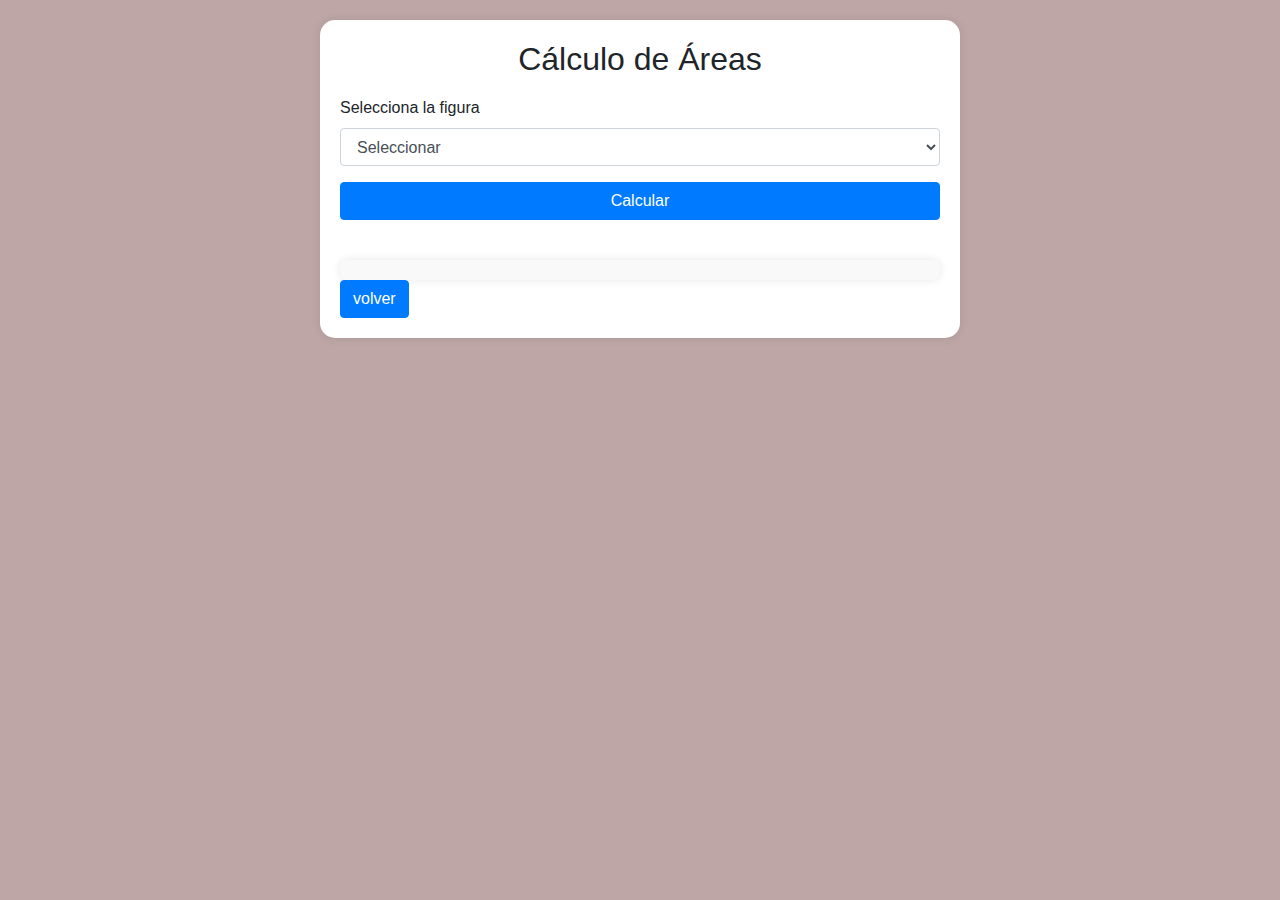
<file: DI_2024A_JGuerra/area.html>
<!DOCTYPE html>
<html lang="es">
<head>
    <meta charset="UTF-8">
    <meta name="viewport" content="width=device-width, initial-scale=1.0">
    <title>Cálculo de Áreas</title>
    <link rel="stylesheet" href="https://stackpath.bootstrapcdn.com/bootstrap/4.3.1/css/bootstrap.min.css">
    <link rel="stylesheet" href="css/operaciones.css">
    <script src="java/java.js"></script>
    <script src="java/login.js"></script>    
</head>
<body>
    <div class="container">
        <h2>Cálculo de Áreas</h2>
        <form id="areasForm">
            <div class="form-group">
                <label for="figura">Selecciona la figura</label>
                <select class="form-control" id="figura" required onchange="mostrarCampos()">
                    <option value="">Seleccionar</option>
                    <option value="cuadrado">Cuadrado</option>
                    <option value="rectangulo">Rectángulo</option>
                    <option value="triangulo">Triángulo</option>
                    <option value="circulo">Círculo</option>
                </select>
            </div>
            <div id="campos"></div>
            <button type="button" class="btn btn-primary" onclick="calcularArea()">Calcular</button><br>

        </form>
        <div id="resultados" class="mt-3"></div>
        <button type="submit" class="btn btn-primary" onclick="regresarPaginaAnterior()">volver</button>
    </div>
</body>
</html>
</file>
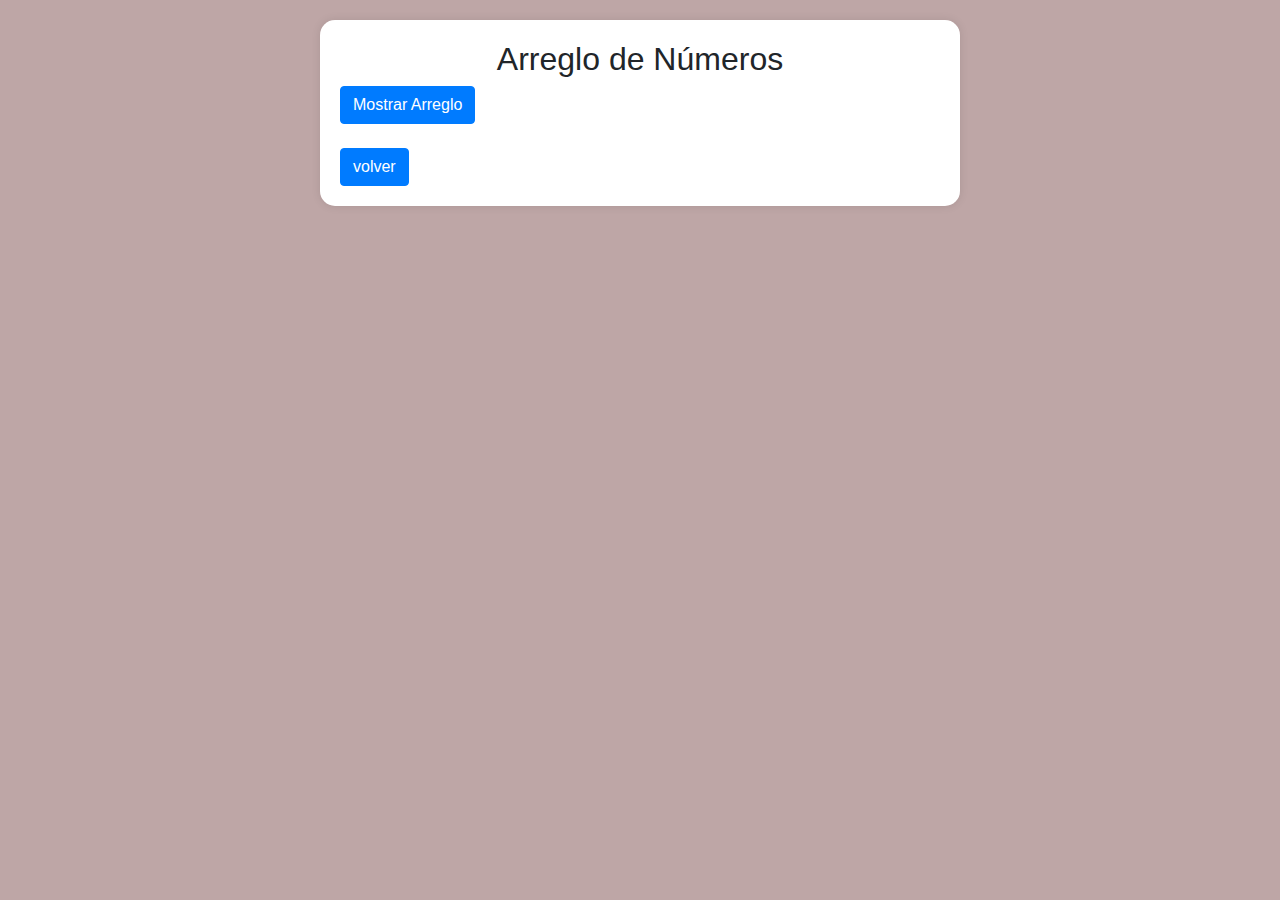
<file: DI_2024A_JGuerra/arreglo.html>
<!DOCTYPE html>
<html lang="es">
<head>
    <meta charset="UTF-8">
    <meta name="viewport" content="width=device-width, initial-scale=1.0">
    <title>Mostrar un Arreglo</title>
    <link rel="stylesheet" href="https://stackpath.bootstrapcdn.com/bootstrap/4.3.1/css/bootstrap.min.css">
    <link rel="stylesheet" href="css/operaciones.css">
    <script src="java/promedio.js"></script>
    <script src="java/login.js"></script>
</head>
<body>
    <div class="container">
        <h2>Arreglo de Números</h2>
        <button type="button" class="btn btn-primary" onclick="mostrarArreglo()">Mostrar Arreglo</button><br><br>
        <div id="arregloContainer" class="arreglo-horizontal"></div>
        <button type="submit" class="btn btn-primary" onclick="regresarPaginaAnterior()">volver</button>
    </div>
</body>
</html>
</file>
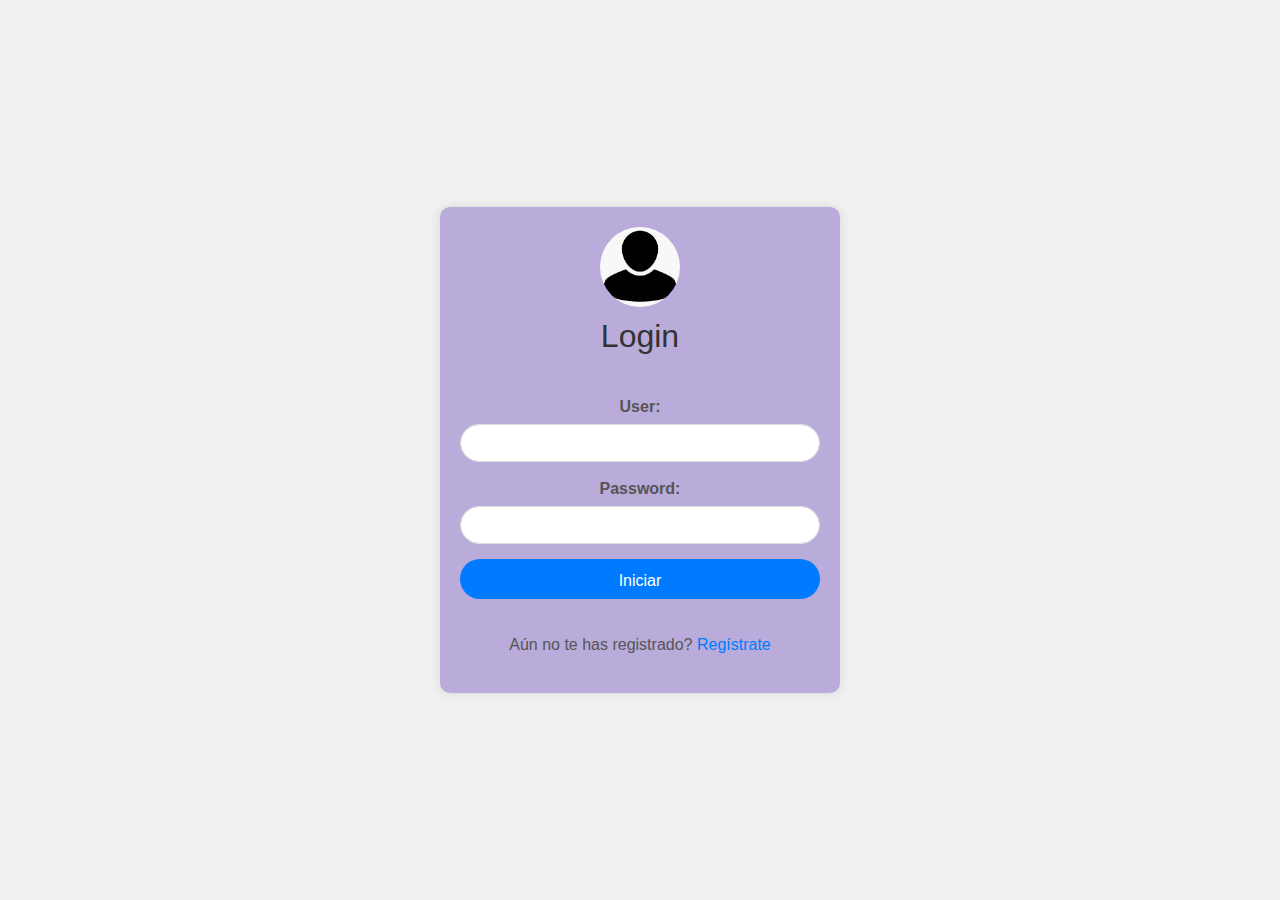
<file: DI_2024A_JGuerra/login.html>
<!DOCTYPE html>
<html lang="es">
<head>
    <meta charset="UTF-8">
    <meta name="viewport" content="width=device-width, initial-scale=1.0">
    <title>Login</title>
    <link rel="stylesheet" href="https://stackpath.bootstrapcdn.com/bootstrap/4.3.1/css/bootstrap.min.css">
    <link rel="stylesheet" href="css/estilo.css">
    <link rel="stylesheet" href="css/estilo_login.css">
    <script src="java/login.js"></script>
</head>
<body>
    <div class="container login-container">
        <div class="login-header">
            <img src="img/avatar.png" alt="Avatar" class="avatar">
            <h2>Login</h2>
        </div>
        <form id="loginForm">
            <div class="form-group">
                <label for="username">User:</label>
                <input type="text" class="form-control" id="username" required>
            </div>
            <div class="form-group">
                <label for="password">Password:</label>
                <input type="password" class="form-control" id="password" required>
            </div>
            <button type="button" class="btn btn-primary" onclick="login()">Iniciar</button><br>
        </form>
        <div id="error-message" class="text-danger mt-2"></div>
        <p class="mt-2">Aún no te has registrado? <a href="register.html">Regístrate</a></p>
    </div>
</body>
</html>
</file>
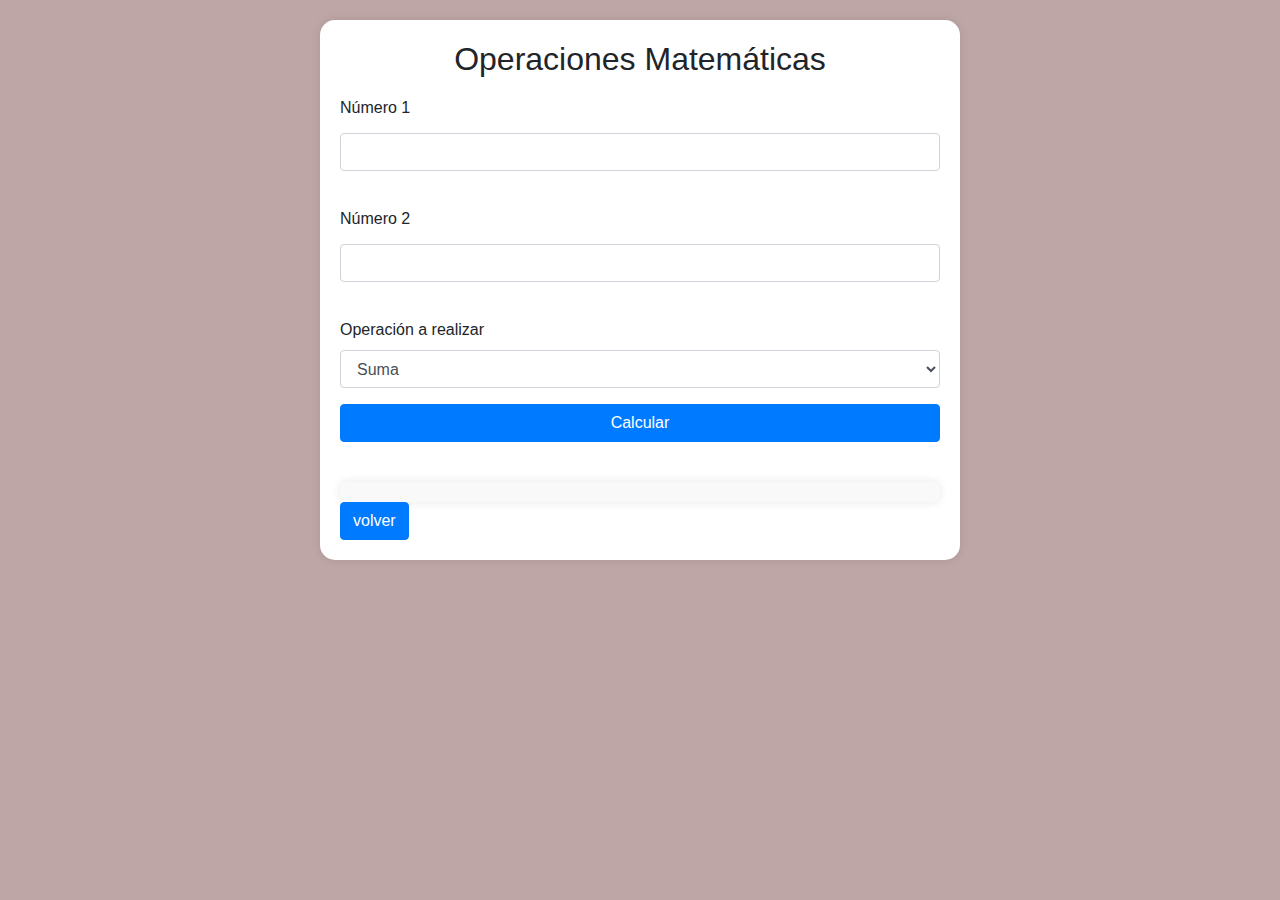
<file: DI_2024A_JGuerra/operaciones.html>
<!DOCTYPE html>
<html lang="es">
<head>
    <meta charset="UTF-8">
    <meta name="viewport" content="width=device-width, initial-scale=1.0">
    <title>Operaciones Matemáticas</title>
    <link rel="stylesheet" href="https://stackpath.bootstrapcdn.com/bootstrap/4.3.1/css/bootstrap.min.css">
    <link rel="stylesheet" href="css/operaciones.css">
    <script src="java/java.js"></script>
    <script src="java/login.js"></script>
</head>
<body>
    <div class="container">
        <h2>Operaciones Matemáticas</h2>
        <form id="operacionesForm">
            <div class="form-group">
                <label for="numero1">Número 1</label>
                <input type="number" class="form-control" id="numero1" required>
            </div>
            <div class="form-group">
                <label for="numero2">Número 2</label>
                <input type="number" class="form-control" id="numero2" required>
            </div>
            <div class="form-group">
                <label for="operacion">Operación a realizar</label>
                <select class="form-control" id="operacion" required>
                    <option value="suma">Suma</option>
                    <option value="resta">Resta</option>
                    <option value="multiplicacion">Multiplicación</option>
                    <option value="division">División</option>
                    <option value="modulo">Módulo</option>
                    <option value="potencia">Potencia</option>
                </select>
            </div>
            <button type="button" class="btn btn-primary" onclick="operacionesBasicas()">Calcular</button><br>
        </form>
        <div id="resultados" class="mt-3"></div>
        <button type="submit" class="btn btn-primary" onclick="regresarPaginaAnterior()">volver</button>
    </div>
</body>
</html>
</file>
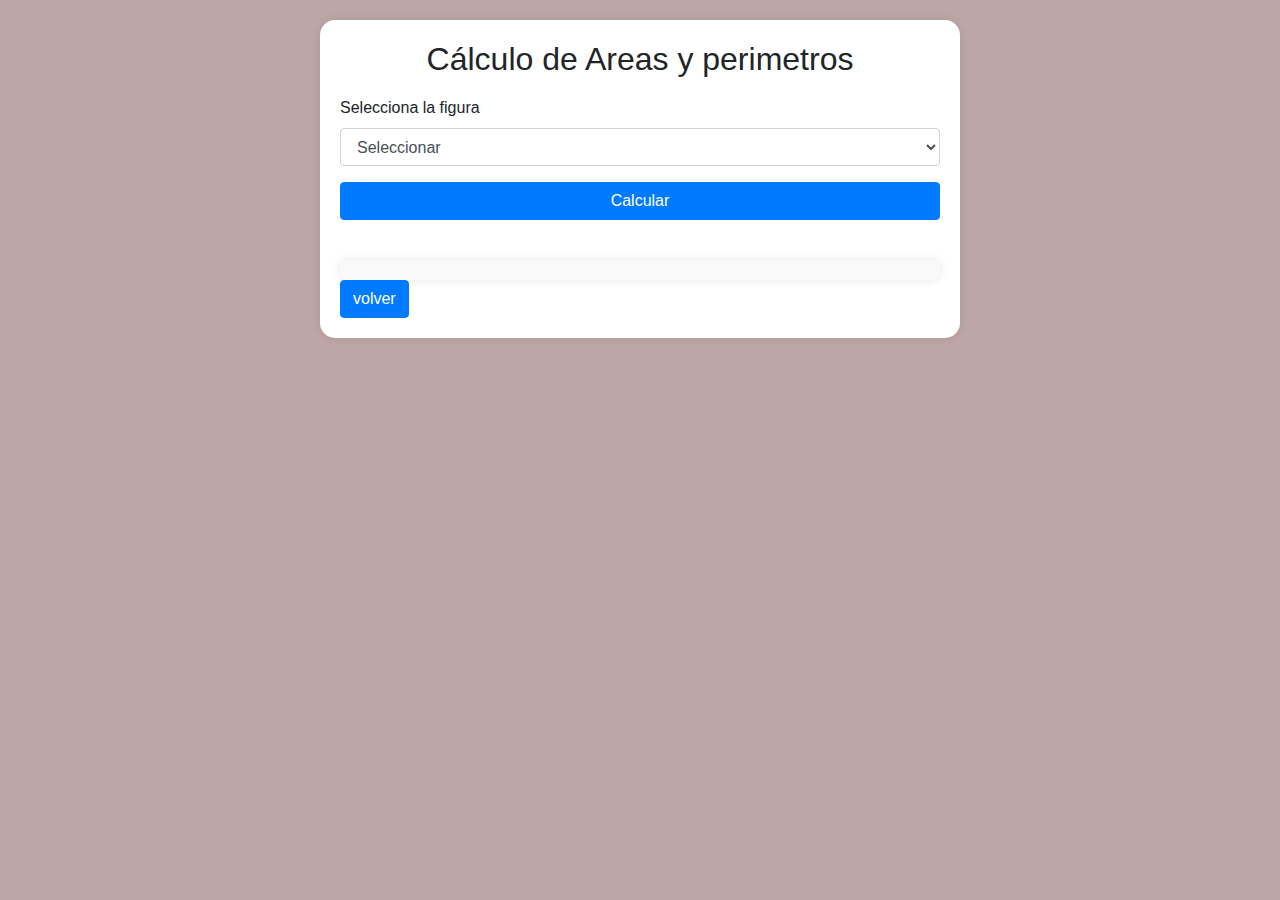
<file: DI_2024A_JGuerra/perimetro.html>
<!DOCTYPE html>
<html lang="es">
<head>
    <meta charset="UTF-8">
    <meta name="viewport" content="width=device-width, initial-scale=1.0">
    <title>Cálculo de Áreas</title>
    <link rel="stylesheet" href="https://stackpath.bootstrapcdn.com/bootstrap/4.3.1/css/bootstrap.min.css">
    <link rel="stylesheet" href="css/operaciones.css">
    <script src="java/java.js"></script>
    <script src="java/login.js"></script>    
</head>
<body>
    <div class="container">
        <h2>Cálculo de Areas y perimetros</h2>
        <form id="areasForm">
            <div class="form-group">
                <label for="figura">Selecciona la figura</label>
                <select class="form-control" id="figura" required onchange="mostrarCampos()">
                    <option value="">Seleccionar</option>
                    <option value="cuadrado">Cuadrado</option>
                    <option value="rectangulo">Rectángulo</option>
                    <option value="triangulo">Triángulo</option>
                    <option value="circulo">Círculo</option>
                </select>
            </div>
            <div id="campos"></div>
            <button type="button" class="btn btn-primary" onclick="calcularperimetro()">Calcular</button><br>
        </form>
        <div id="resultados" class="mt-3"></div>
        <button type="submit" class="btn btn-primary" onclick="regresarPaginaAnterior()">volver</button>
    </div>
</body>
</html>
</file>
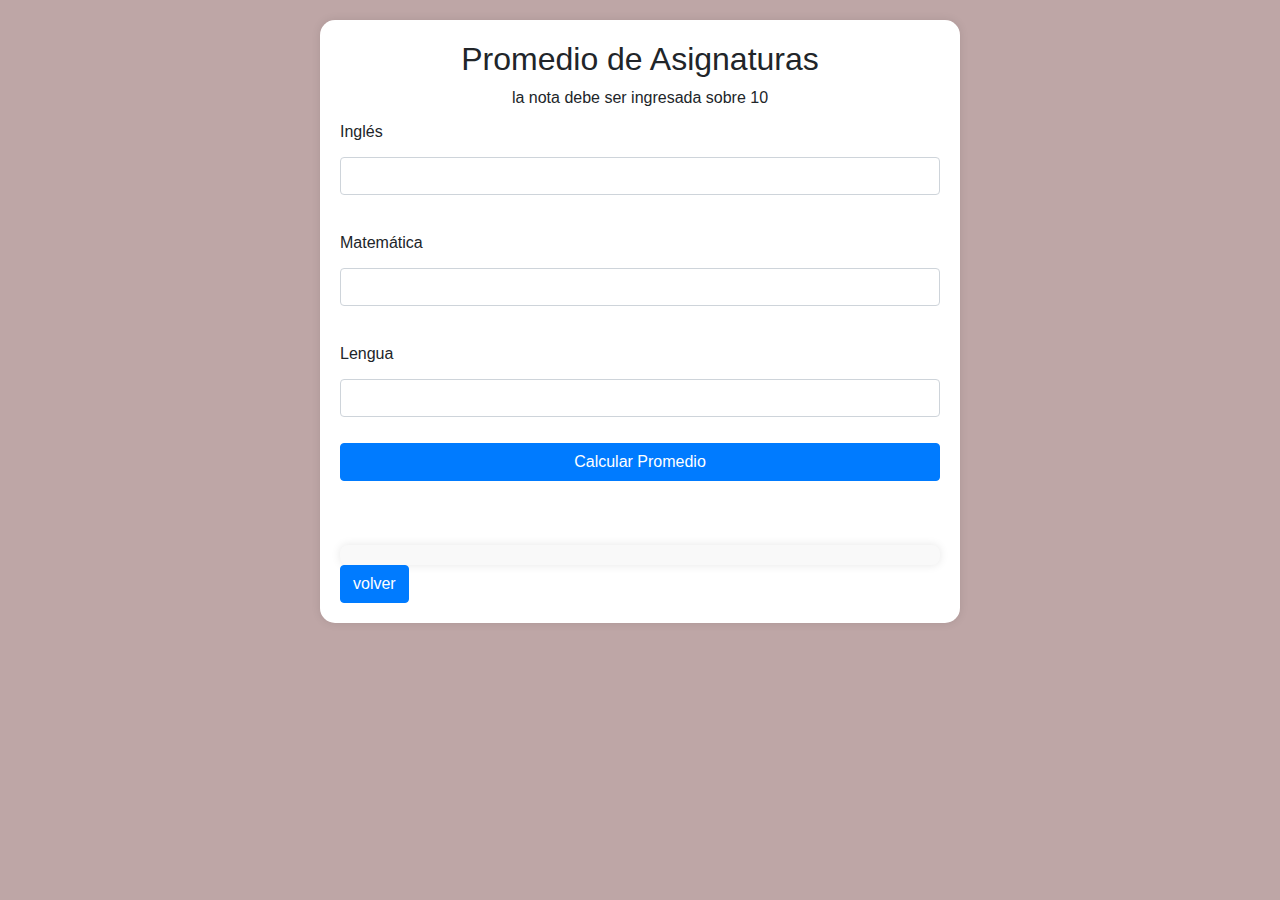
<file: DI_2024A_JGuerra/promedio.html>
<!DOCTYPE html>
<html lang="es">
<head>
    <meta charset="UTF-8">
    <meta name="viewport" content="width=device-width, initial-scale=1.0">
    <title>Promedio de Asignaturas</title>
    <link rel="stylesheet" href="https://stackpath.bootstrapcdn.com/bootstrap/4.3.1/css/bootstrap.min.css">
    <link rel="stylesheet" href="css/operaciones.css">
    <script src="java/promedio.js"></script>
    <script src="java/login.js"></script>
</head>
<body>
    <div class="container">
        <h2>Promedio de Asignaturas</h2>
        <center>la nota debe ser ingresada sobre 10</center>
        <form id="promedioForm">
            <div class="form-group">
                <label for="ingles">Inglés</label>
                <input type="number" class="form-control" id="ingles" required>
            </div>
            <div class="form-group">
                <label for="matematica">Matemática</label>
                <input type="number" class="form-control" id="matematica" required>
            </div>
            <div class="form-group">
                <label for="lengua">Lengua</label>
                <input type="number" class="form-control" id="lengua" required>
            </div>
            <button type="button" class="btn btn-primary" onclick="calcularPromedio()">Calcular Promedio</button><br><br>
        </form>
        <div id="resultados" class="mt-3"></div>
        <button type="submit" class="btn btn-primary" onclick="regresarPaginaAnterior()">volver</button>
    </div>
</body>
</html>
</file>
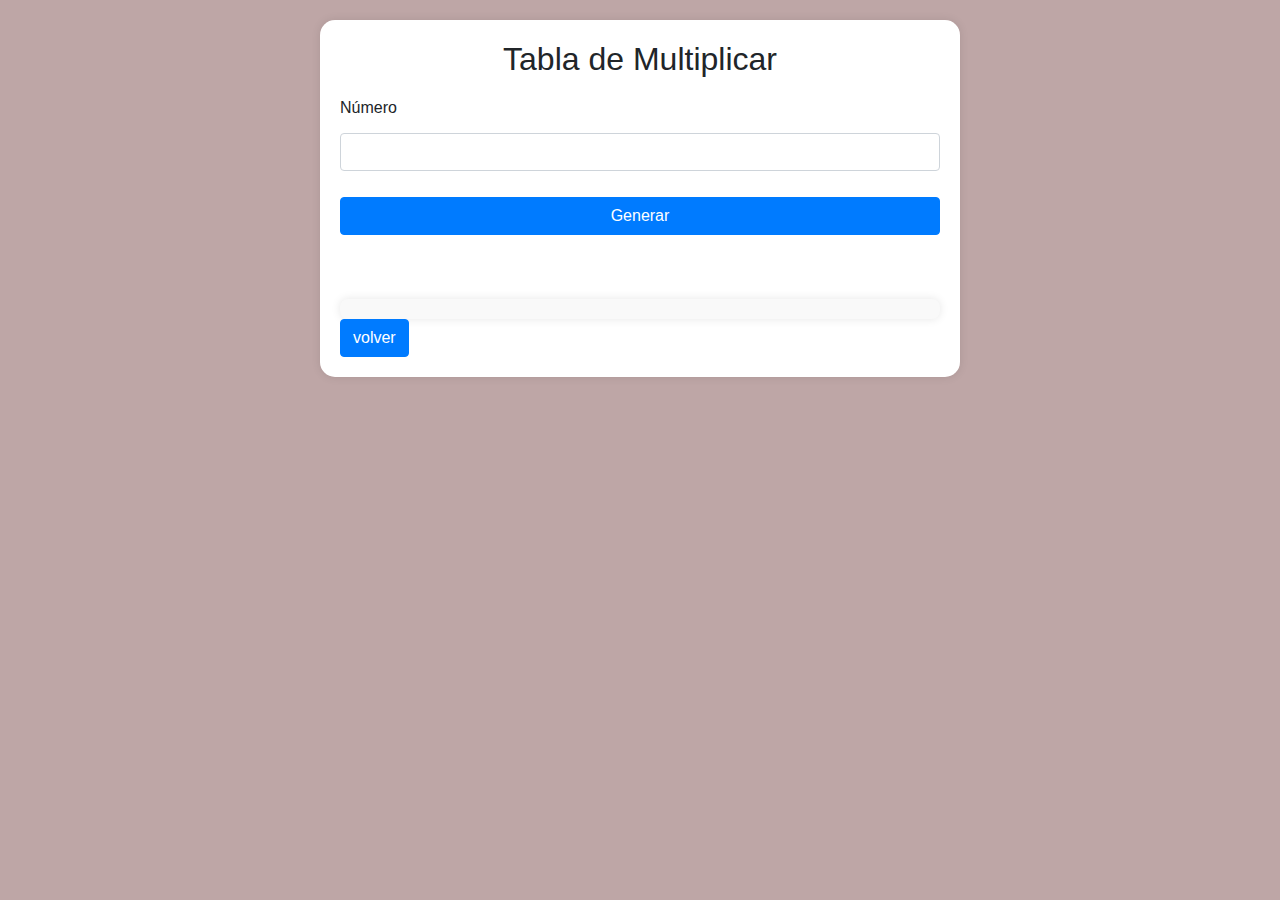
<file: DI_2024A_JGuerra/tabla.html>
<!DOCTYPE html>
<html lang="es">
<head>
    <meta charset="UTF-8">
    <meta name="viewport" content="width=device-width, initial-scale=1.0">
    <title>Tabla de Multiplicar</title>
    <link rel="stylesheet" href="https://stackpath.bootstrapcdn.com/bootstrap/4.3.1/css/bootstrap.min.css">
    <link rel="stylesheet" href="css/operaciones.css">
    <script src="java/promedio.js"></script>
    <script src="java/login.js"></script>
</head>
<body>
    <div class="container">
        <h2> Tabla de Multiplicar</h2>
        <form id="multiplicarForm">
            <div class="form-group">
                <label for="numero">Número</label>
                <input type="number" class="form-control" id="numero" required>
            </div>
            <button type="button" class="btn btn-primary" onclick="generarTabla()">Generar</button><br><br>
        </form>
        <div id="resultados" class="mt-3"></div>
        <button type="submit" class="btn btn-primary" onclick="regresarPaginaAnterior()">volver</button>
    </div>
</body>
</html>
</file>
<file: DI_2024A_JGuerra/css/operaciones.css>
body {
    font-family: Arial, sans-serif;
    background-color: #bea6a6;
    margin: 0;
    padding: 0;
    height: 90vh;
}

.container {
    width: 50%;
    margin: auto;
    background-color: white;
    padding: 20px;
    box-shadow: 0px 0px 10px rgba(0, 0, 0, 0.1);
    border-radius: 15px;
    margin-top: 20px;
}

h1, h2 {
    text-align: center;
}

form {
    display: flex;
    flex-direction: column;
}

label {
    margin-top: 10px;
}

input {
    padding: 8px;
    margin-top: 5px;
    margin-bottom: 10px;
    border: 1px solid #ccc;
    border-radius: 4px;
}

button {
    padding: 10px;
    background-color: #6e42a3;
    color: white;
    border: none;
    border-radius: 10px;
    cursor: pointer;
}

button:hover {
    background-color: #450f2a;
}

#resultados {
    text-align: center;
    margin-top: 20px;
    background-color: #f9f9f9;
    padding: 10px;
    border-radius: 8px;
    box-shadow: 0px 0px 10px rgba(0, 0, 0, 0.1);
}

/* Estilo para el contenedor del arreglo */
.arreglo-container {
    display: flex; 
    justify-content: center; 
}


.arreglo-horizontal ul {
    list-style-type: none; 
    padding: 0; 
    display: flex; 
    justify-content: center; 
}


.arreglo-horizontal li {
    margin-right: 10px;
}
</file>
<file: DI_2024A_JGuerra/css/estilo.css>
body {
    font-family: 'Arial', sans-serif;
    background-color: #f4f4f9;
    margin: 0;
    padding: 0;
}

.container {
    max-width: 500px;
    margin: 50px auto;
    padding: 20px;
    background-color: #fff;
    border-radius: 10px;
    box-shadow: 0 4px 8px rgba(0, 0, 0, 0.1);
}

h2 {
    text-align: center;
    color: #333;
    margin-bottom: 20px;
}

form {
    display: flex;
    flex-direction: column;
}

.form-group {
    margin-bottom: 15px;
}

.form-group label {
    margin-bottom: 5px;
    font-weight: bold;
    color: #555;
}

.form-control {
    padding: 10px;
    font-size: 16px;
    border: 1px solid #ddd;
    border-radius: 25px;
    width: 100%;
    box-sizing: border-box;
    transition: border-color 0.3s;
}

.form-control:focus {
    border-color: #007bff;
    outline: none;
}

.btn-primary {
    background-color: #007bff;
    border: none;
    color: #fff;
    padding: 10px 20px;
    font-size: 16px;
    border-radius: 25px;
    cursor: pointer;
    transition: background-color 0.3s;
}

.btn-primary:hover {
    background-color: #0056b3;
}

#error-message {
    color: #d9534f;
    text-align: center;
    margin-top: 10px;
}

img.img-fluid {
    display: block;
    margin: auto;
    max-width: 100%;
    height: auto;
    border-radius: 10px; 
    margin-top: 20px;
}
</file>
<file: DI_2024A_JGuerra/css/estilo_login.css>
/* Resetear estilos y configuraciones */
* {
    margin: 0;
    padding: 0;
    box-sizing: border-box;
}

/* Estilos para el body y el contenedor principal */
body {
    background-color: #f0f0f0; /* Tonos pastel de fondo */
    font-family: Arial, sans-serif;
    display: flex;
    justify-content: center;
    align-items: center;
    height: 100vh; /* Para que el cuerpo ocupe toda la altura visible */
}

.login-container {
    background-color: #9a84cda4; /* Fondo blanco para el contenedor */
    border-radius: 10px; /* Bordes suaves */
    padding: 20px;
    box-shadow: 0 0 10px rgba(0, 0, 0, 0.1); /* Sombra suave */
    text-align: center;
    width: 400px; /* Ancho fijo del contenedor */
}

.login-header {
    display: flex;
    flex-direction: column;
    align-items: center;
    margin-bottom: 20px;
}

.login-header .avatar {
    width: 80px; /* Ajustar el tamaño del avatar */
    height: 80px;
    border-radius: 50%; /* Hacer el avatar circular */
    margin-bottom: 10px;
}

h2 {
    margin-bottom: 20px; /* Espacio debajo del título */
}

.form-group {
    margin-bottom: 15px; /* Espacio entre los elementos del formulario */
}

.btn {
    width: 100%; /* Botones con ancho completo */
    height: 40px;
}

#loginForm {
    margin-bottom: 10px;
}

p {
    color: #555;
}

p a {
    color: #007bff;
    text-decoration: none;
}

p a:hover {
    text-decoration: underline;
}
</file>
